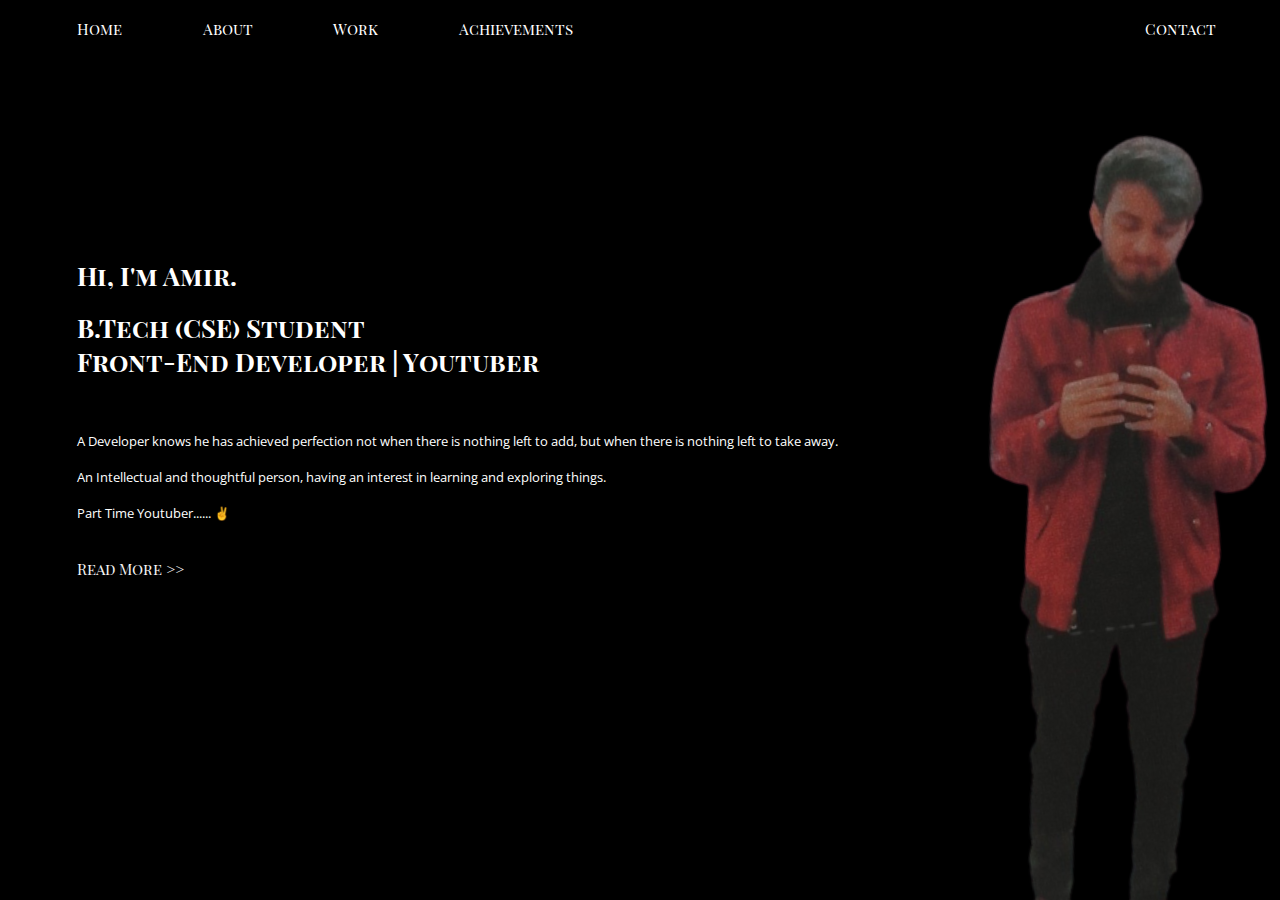
<file: index.html>
<!DOCTYPE html>
<html lang="en">
<head>
    <meta charset="UTF-8">
    <meta http-equiv="X-UA-Compatible" content="IE=edge">
    <meta name="viewport" content="width=device-width, initial-scale=1.0">
    <title>Portfolio</title>
    <link rel="stylesheet" href="style.css">
    <link rel="stylesheet" href="responsive1.css">
    <link rel="icon" type="image/x-icon" href="/img/favicon.ico">
</head>
<body>
    <header>
        <div class="left">
            <ul>
                <li><a href="index.html">Home</a></li>
                <li><a href="about.html">About</a></li>
                <li><a href="work.html">Work</a></li>
                <li><a href="achievement.html">Achievements</a></li>
            </ul>
        </div>
        <div class="right">
            <ul>
                <li><a href="contact.html">Contact</a></li>
            </ul>
        </div>
    </header>

    <div class="content">
        <div class="container">
            <div class="heading">
                <h2>Hi, I'm Amir.</h2>
                <h1>B.Tech (CSE) Student <br> Front-End Developer | Youtuber </h1>
            </div>
            <div class="para">
                <span class="line3">A Developer knows he has achieved perfection not when there is nothing left to add, but when there is nothing left to take away.</span><br><br>
                <span class="line2">An Intellectual and thoughtful person, having an interest in learning and exploring things.</span><br> <br>
                <span class="line1">Part Time Youtuber...... ✌</span><br> <br> <br>
                
                <div class="link">
                    <a href="about.html"> Read More >></a>
                </div>
                
            </div>
        </div>
    </div>
    
</body>
</html>
</file>
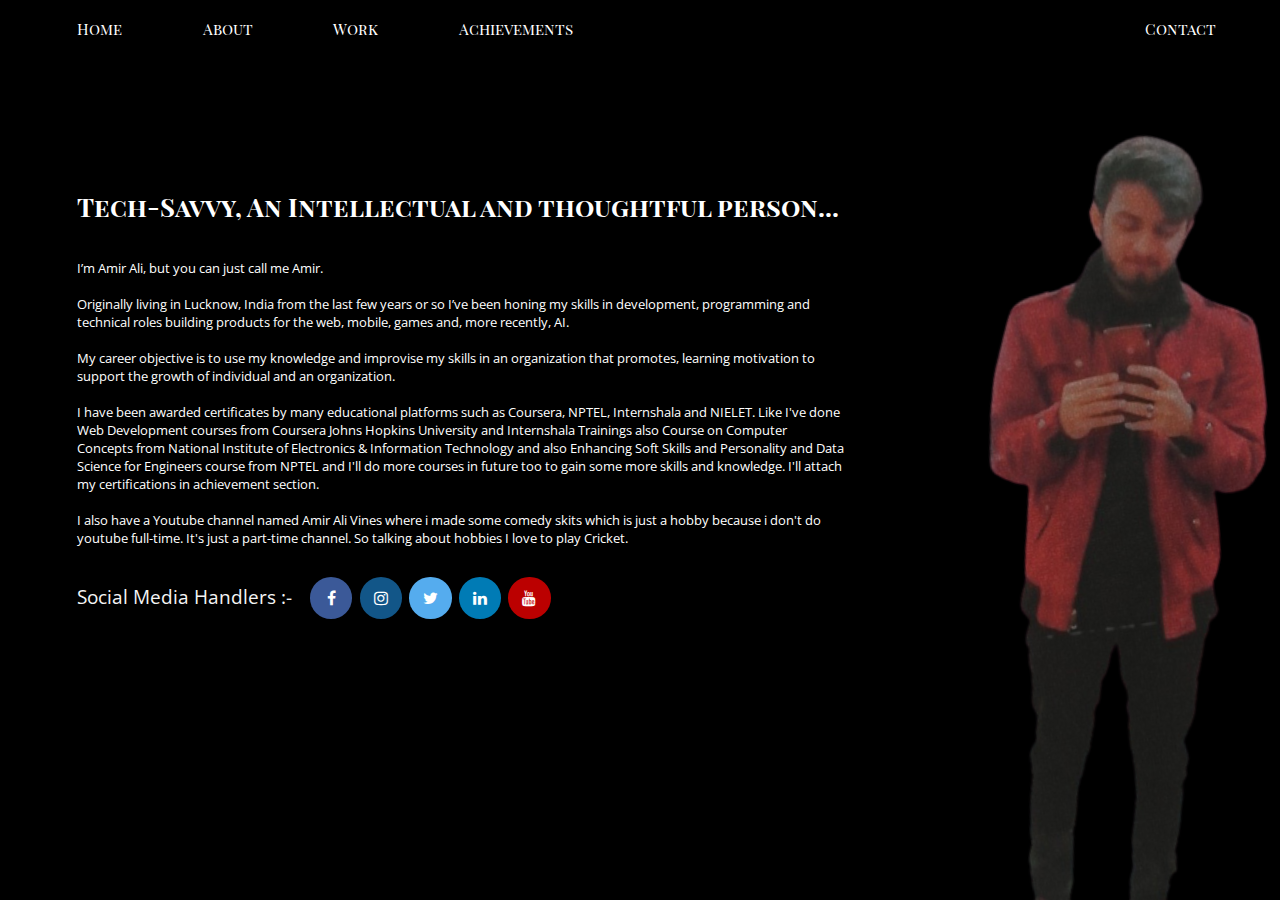
<file: about.html>
<!DOCTYPE html>
<html lang="en">

<head>
    <meta charset="UTF-8">
    <meta http-equiv="X-UA-Compatible" content="IE=edge">
    <meta name="viewport" content="width=device-width, initial-scale=1.0">
    <title>Portfolio</title>
    <link rel="stylesheet" href="about_style.css">
    <link rel="stylesheet" href="responsive2.css">
    <link rel="stylesheet" href="https://cdnjs.cloudflare.com/ajax/libs/font-awesome/4.7.0/css/font-awesome.min.css">
    <link rel="icon" type="image/x-icon" href="/img/favicon.ico">
</head>

<body>
    <header>
        <div class="left">
            <ul>
                <li><a href="index.html">Home</a></li>
                <li><a href="about.html">About</a></li>
                <li><a href="work.html">Work</a></li>
                <li><a href="achievement.html">Achievements</a></li>
            </ul>
        </div>
        <div class="right">
            <ul>
                <li><a href="contact.html">Contact</a></li>
            </ul>
        </div>
    </header>

    <div class="container">
        <h1>Tech-Savvy, An Intellectual and thoughtful person...</h1>
        <div class="about">
            <p> <br><br>I’m Amir Ali, but you can just call me Amir. <br><br>Originally living in Lucknow, India from the last
                few years or so I’ve been honing my skills in development, programming and technical roles building
                products for the web, mobile, games and, more recently, AI. <br><br> My career objective is to use my
                knowledge and improvise my skills in an organization that promotes, learning motivation to support the
                growth of individual and an organization. <br><br>I have been awarded certificates by many educational
                platforms such as Coursera, NPTEL, Internshala and NIELET. Like I've done Web Development courses from
                Coursera Johns Hopkins University and Internshala Trainings also Course on Computer Concepts from
                National Institute of Electronics & Information Technology and also Enhancing Soft Skills and
                Personality and Data Science for Engineers course from NPTEL and I'll do more courses in future too to
                gain some more skills and knowledge. I'll attach my certifications in achievement section. <br><br> I
                also have a Youtube channel named Amir Ali Vines where i made some comedy skits which is just a hobby
                because i don't do youtube full-time. It's just a part-time channel. So talking about hobbies I love to
                play Cricket.</p>
            <div class="social">
                <p> <br> Social Media Handlers :-</p>
                <a href="https://www.facebook.com/amirali531361/" class="fa fa-facebook" target="blank"></a>
                <a href="https://www.instagram.com/amir.ali_72/" class="fa fa-instagram" target="blank"></a>
                <a href="https://twitter.com/amirali531361" class="fa fa-twitter" target="blank"></a>
                <a href="https://www.linkedin.com/in/amirali72/" class="fa fa-linkedin" target="blank"></a>
                <a href="https://www.youtube.com/c/AmirAliVines" class="fa fa-youtube" target="blank"></a>
            </div>
        </div>
    </div>

</body>

</html>
</file>
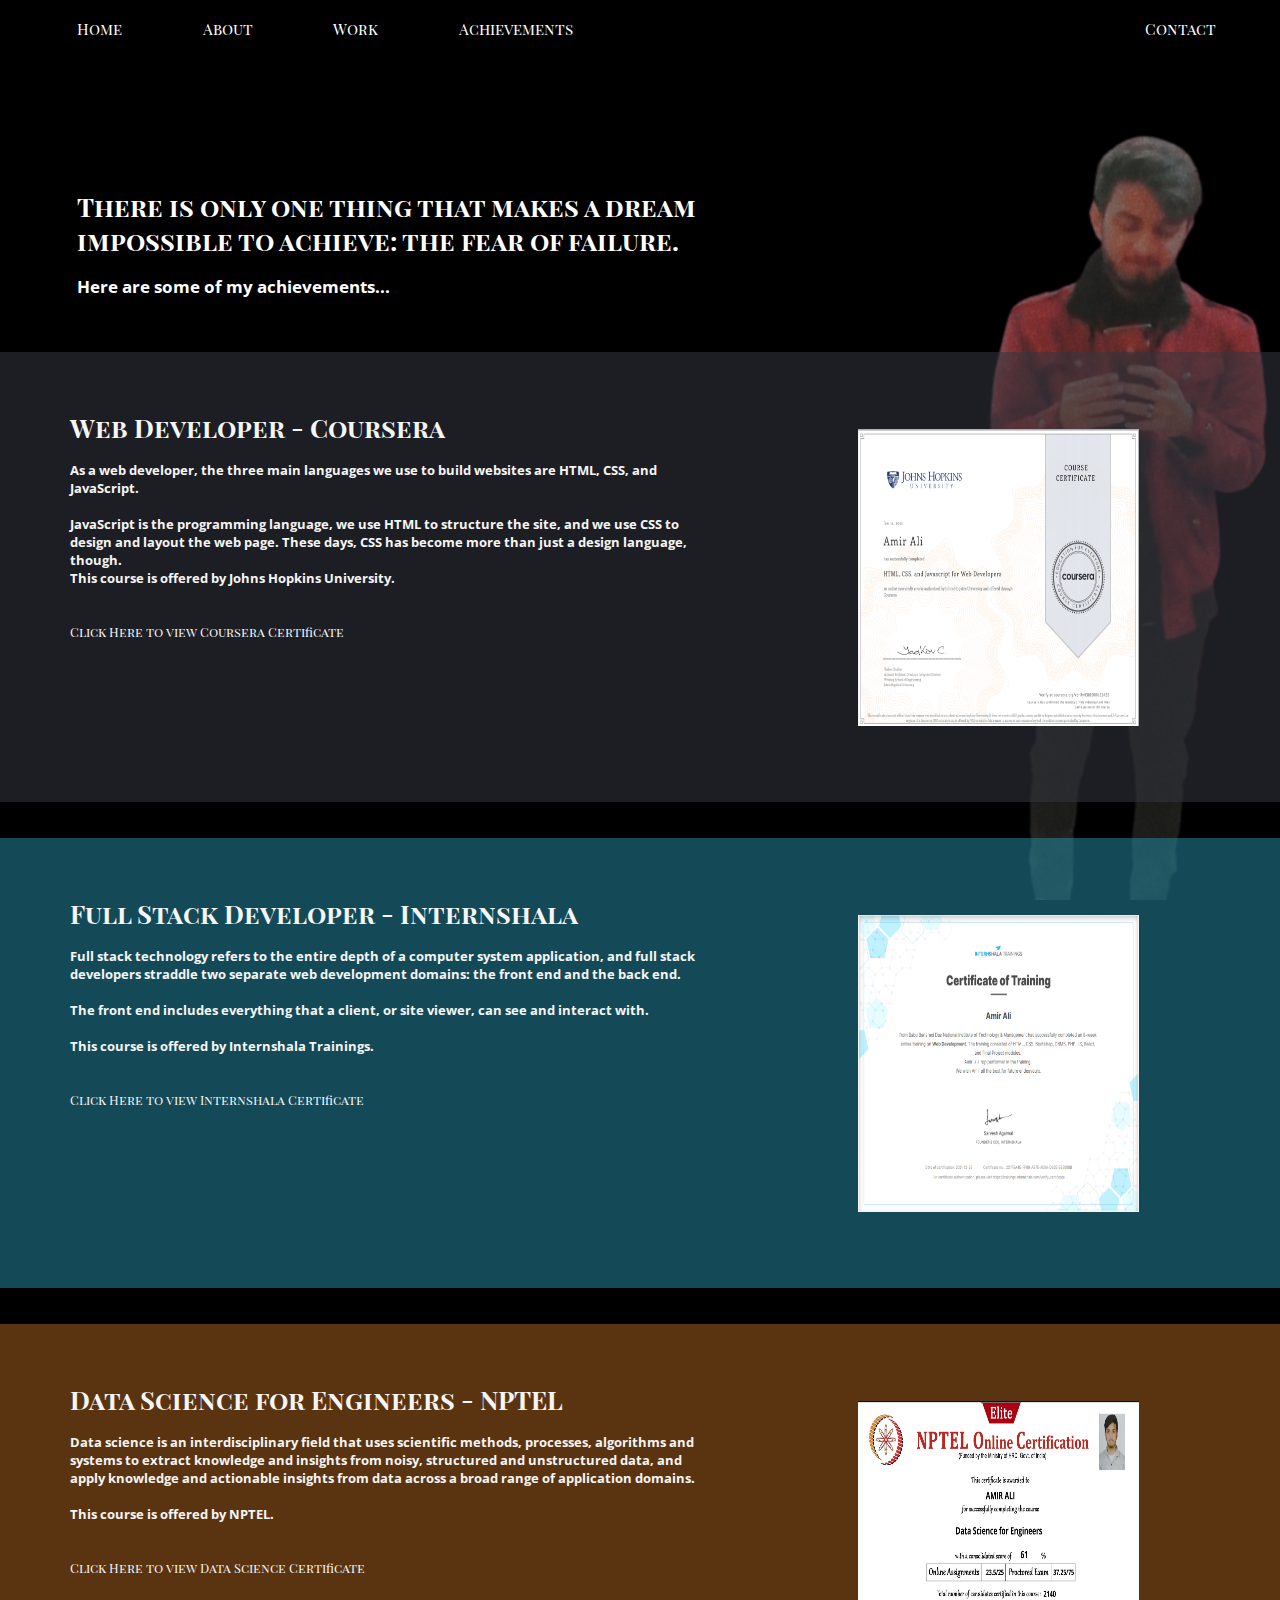
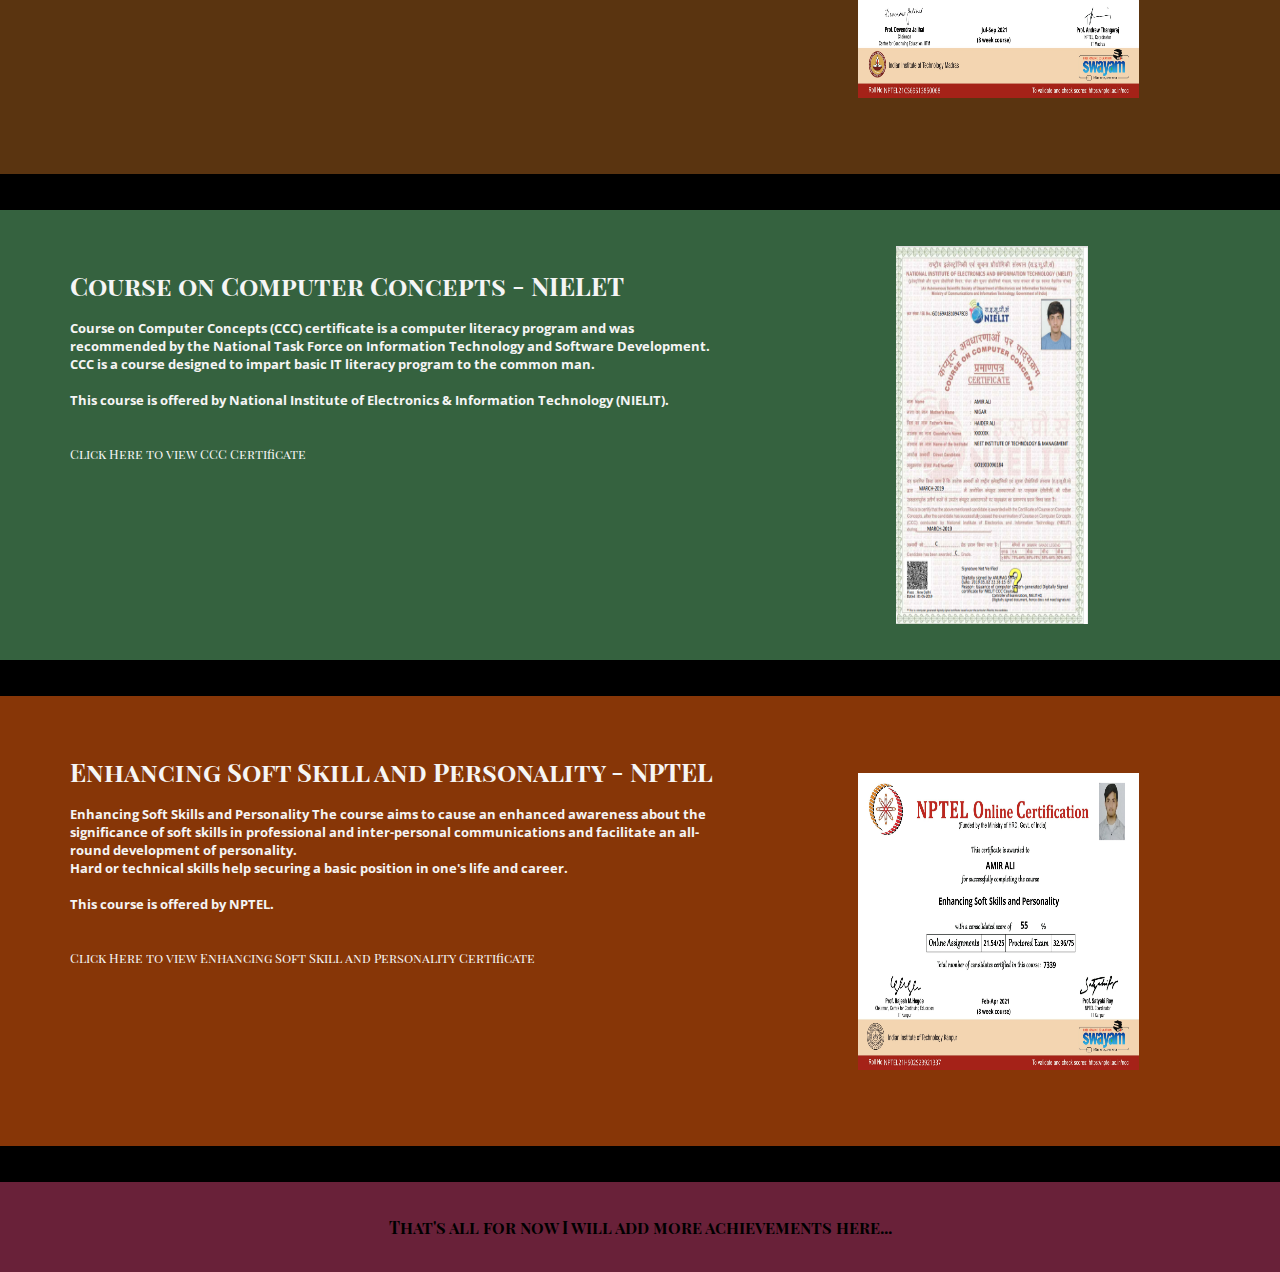
<file: achievement.html>
<!DOCTYPE html>
<html lang="en">

<head>
    <meta charset="UTF-8">
    <meta http-equiv="X-UA-Compatible" content="IE=edge">
    <meta name="viewport" content="width=device-width, initial-scale=1.0">
    <title>Portfolio</title>
    <link rel="stylesheet" href="achieve_style.css">
    <link rel="stylesheet" href="responsive4.css">
    <link rel="icon" type="image/x-icon" href="/img/favicon.ico">
</head>

<body>
    <header>
        <div class="left">
            <ul>
                <li><a href="index.html">Home</a></li>
                <li><a href="about.html">About</a></li>
                <li><a href="work.html">Work</a></li>
                <li><a href="achievement.html">Achievements</a></li>
            </ul>
        </div>
        <div class="right">
            <ul>
                <li><a href="contact.html">Contact</a></li>
            </ul>
        </div>
    </header>
    <div class="container">
        <h1>There is only one thing that makes a dream impossible to achieve: the fear of failure.</h1>
        <h3>Here are some of my achievements...</h3>
    </div>
    <div class="box1">
        <div class="coursera-content">
            <h2>Web Developer - Coursera</h2>
            <h5>As a web developer, the three main languages we use to build websites are HTML, CSS, and JavaScript.
                <br> <br> JavaScript is the programming language, we use HTML to structure the site, and we use CSS to
                design and layout the web page. These days, CSS has become more than just a design language, though.
                <br>
                This course is offered by Johns Hopkins University.
            </h5>
            <br>
            <br>
            <a href="https://www.coursera.org/account/accomplishments/verify/EBB5RRU53AZB?utm_source=link&utm_medium=certificate&       utm_content=cert_image&utm_campaign=sharing_cta&utm_product=course" target="blank"> Click Here to view Coursera Certificate</a>
        </div>
        <img src="img/cert1.png" alt="error">
    </div>

    <br>
    <br>

    <div class="box2">
        <div class="internshala-content">
            <h2>Full Stack Developer - Internshala</h2>
            <h5>Full stack technology refers to the entire depth of a computer system application, and full stack developers straddle two separate web development domains: the front end and the back end. <br> <br> The front end includes everything that a client, or site viewer, can see and interact with. <br> <br>
                This course is offered by Internshala Trainings.
            </h5>
            <br>
            <br>
            <a href="https://drive.google.com/file/d/12R66iLvm5dtkA1M_PT-9ba2QtuSTMcX_/view?usp=sharing" target="blank"> Click Here to view Internshala Certificate</a>
        </div>
        <img src="img/cert2.png" alt="error">
    </div>
    <br>
    <br>

    <div class="box3">
        <div class="ds-content">
            <h2>Data Science for Engineers - NPTEL</h2>
            <h5>Data science is an interdisciplinary field that uses scientific methods, processes, algorithms and systems to extract knowledge and insights from noisy, structured and unstructured data, and apply knowledge and actionable insights from data across a broad range of application domains. <br> <br>
                This course is offered by NPTEL.
            </h5>
            <br>
            <br>
            <a href="https://drive.google.com/file/d/1f-BNGbinwG8sFTVbI7h6ajybzy5QtP7F/view" target="blank"> Click Here to view Data Science Certificate</a>
        </div>
        <img src="img/cert3.jpg" alt="error">
    </div>

    <br>
    <br>

    <div class="box4">
        <div class="ccc-content">
            <h2>Course on Computer Concepts - NIELET</h2>
            <h5>Course on Computer Concepts (CCC) certificate is a computer literacy program and was recommended by the National Task Force on Information Technology and Software Development. <br> CCC is a course designed to impart basic IT literacy program to the common man. <br> <br>
                This course is offered by National Institute of Electronics & Information Technology (NIELIT).
            </h5>
            <br>
            <br>
            <a href="https://drive.google.com/file/d/10BhmopI84SZVghSjAPweAUD4le-h2rGu/view" target="blank"> Click Here to view CCC Certificate</a>
        </div>
        <img src="img/cert4.png" alt="error">
    </div>
    <br>
    <br>
    
    <div class="box5">
        <div class="ss-content">
            <h2>Enhancing Soft Skill and Personality - NPTEL</h2>
            <h5>Enhancing Soft Skills and Personality The course aims to cause an enhanced awareness about the significance of soft skills in professional and inter-personal communications and facilitate an all-round development of personality. <br> Hard or technical skills help securing a basic position in one's life and career. <br> <br>
                This course is offered by NPTEL.
            </h5>
            <br>
            <br>
            <a href="https://drive.google.com/file/d/14jNI708BQS6opQlXUNrDdJji6UQfAyHr/view" target="blank"> Click Here to view Enhancing Soft Skill and Personality Certificate</a>
        </div>
        <img src="img/cert5.jpg" alt="error">
    </div>

    <br>
    <br>
    <div class="box6">
        <h2>That's all for now I will add more achievements here...</h2>
    </div>

</body>
</file>
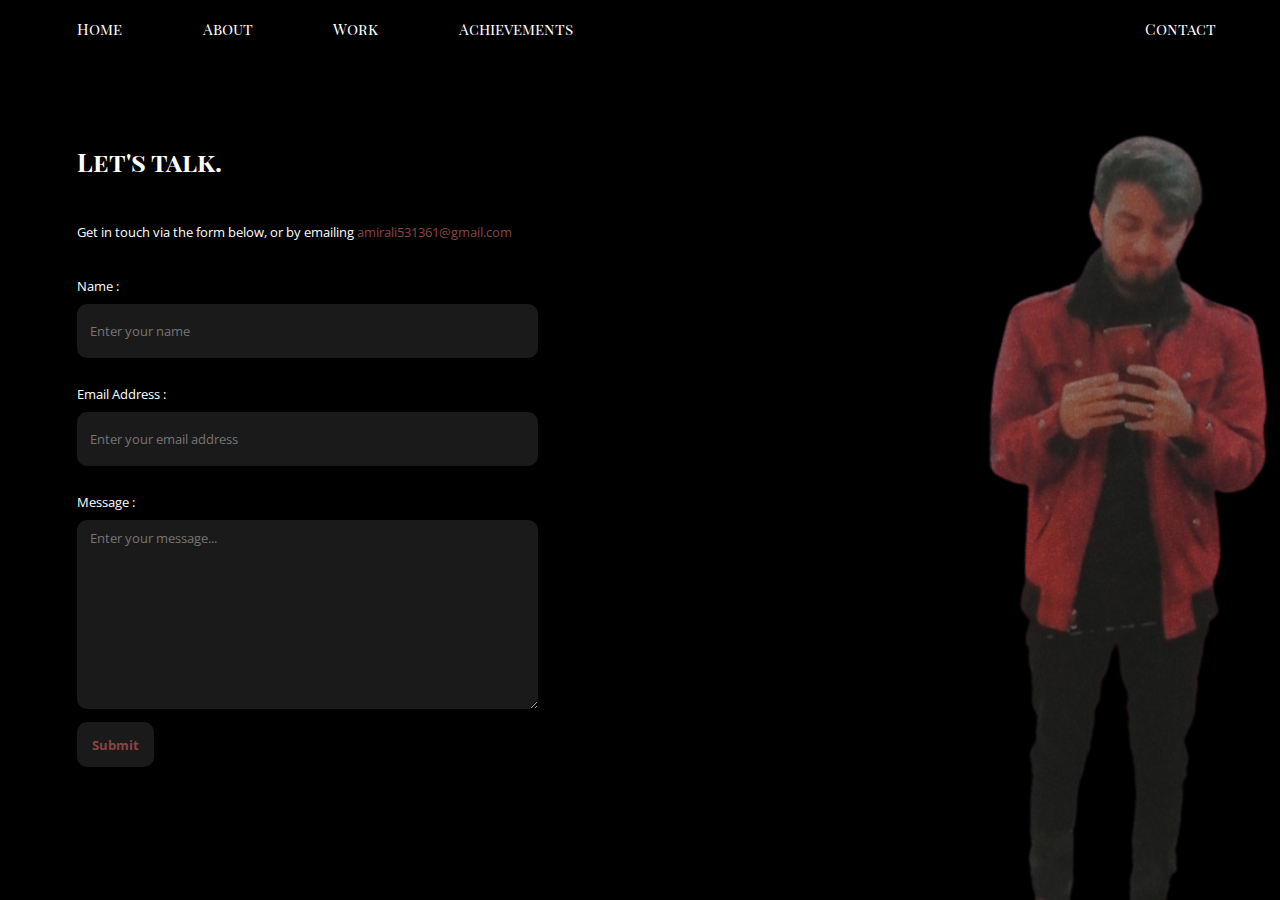
<file: contact.html>
<!DOCTYPE html>
<html lang="en">
<head>
    <meta charset="UTF-8">
    <meta http-equiv="X-UA-Compatible" content="IE=edge">
    <meta name="viewport" content="width=device-width, initial-scale=1.0">
    <title>Portfolio</title>
    <link rel="stylesheet" href="contact_style.css">
    <link rel="stylesheet" href="responsive5.css">
    <link rel="icon" type="image/x-icon" href="/img/favicon.ico">
</head>
<body>
    <header>
        <div class="left">
            <ul>
                <li><a href="index.html">Home</a></li>
                <li><a href="about.html">About</a></li>
                <li><a href="work.html">Work</a></li>
                <li><a href="achievement.html">Achievements</a></li>
            </ul>
        </div>
        <div class="right">
            <ul>
                <li><a href="contact.html">Contact</a></li>
            </ul>
        </div>
    </header>

    <div class="content">
        <div class="container">
            <div class="heading">
                <h2>Let's talk.</h2>
            </div>
            <div class="para">
                <span class="line2">Get in touch via the form below, or by emailing <a href="https://mail.google.com/mail/u/2/#inbox">amirali531361@gmail.com</a></span>    
            </div>
        </div>
        <br>
        <br>

        <div class="form">
            <div class="name"> <p> Name : </p>
                <input type="text" name="name" id="name" placeholder="Enter your name">
            </div>
            <div class="email"> <p> Email Address : </p>
                <input type="email" name="email" id="email" placeholder="Enter your email address">
            </div>
            <div class="text"> <p> Message : </p>
                <!-- <input type="email" name="email" id="email" placeholder="Enter your email address"> -->
                <textarea id="text" name="text" rows="10" cols="50" placeholder="Enter your message..."></textarea>
            </div>
            <button class="btn"> Submit </button>
        </div>
    </div>

    
    
</body>
</html>
</file>
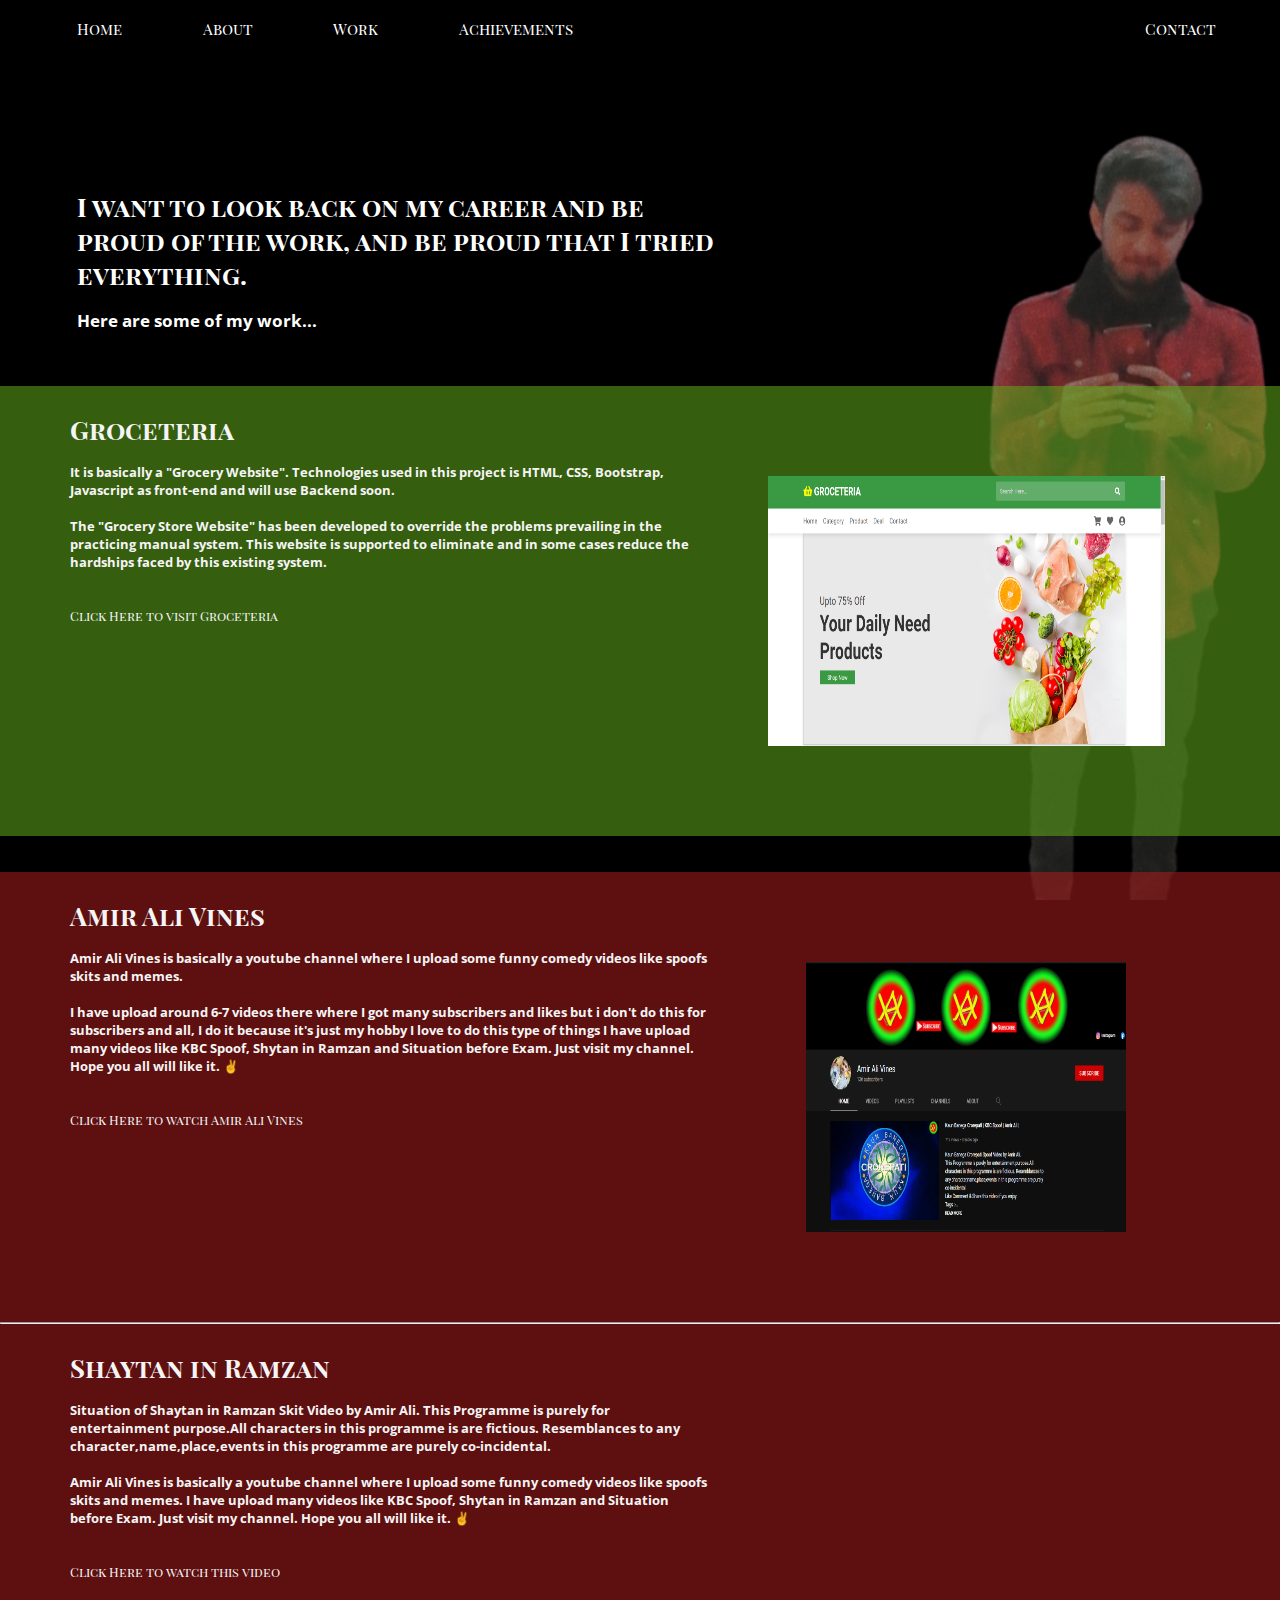
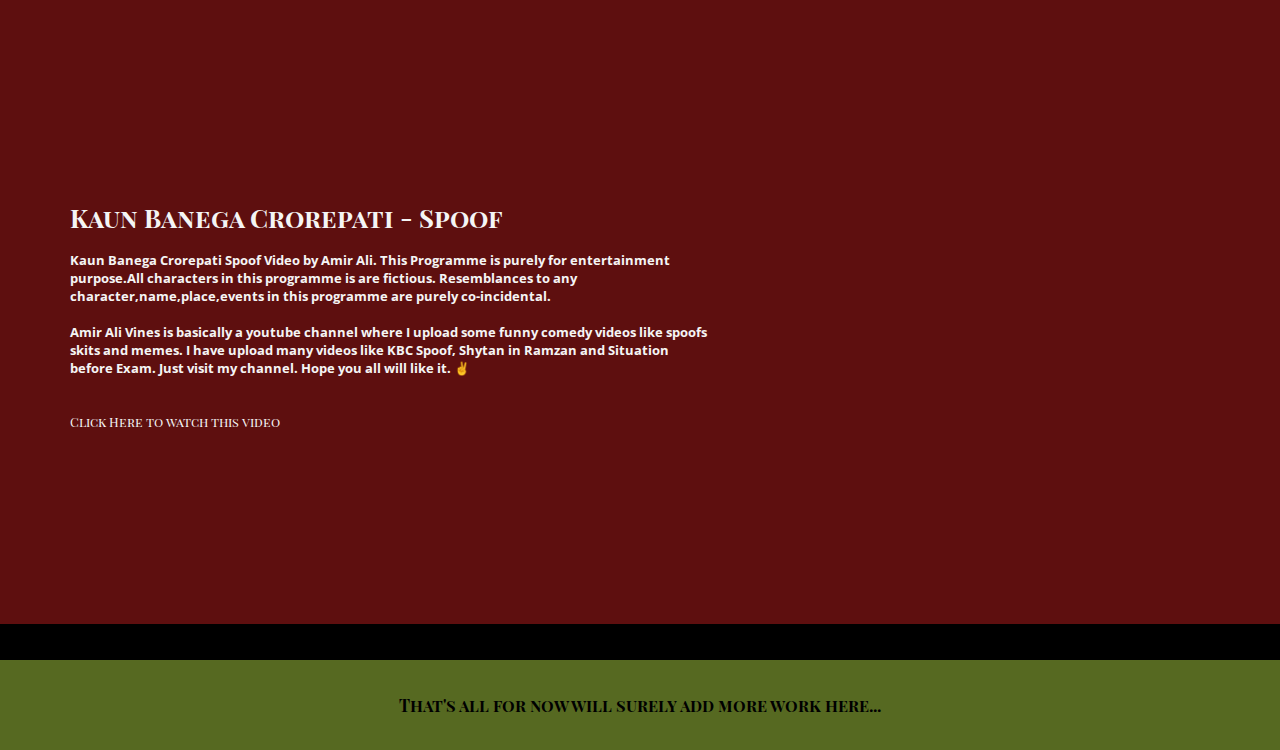
<file: work.html>
<!DOCTYPE html>
<html lang="en">

<head>
    <meta charset="UTF-8">
    <meta http-equiv="X-UA-Compatible" content="IE=edge">
    <meta name="viewport" content="width=device-width, initial-scale=1.0">
    <title>Portfolio</title>
    <link rel="stylesheet" href="work_style.css">
    <link rel="stylesheet" href="responsive3.css">
    <link rel="icon" type="image/x-icon" href="/img/favicon.ico">
</head>

<body>
    <header>
        <div class="left">
            <ul>
                <li><a href="index.html">Home</a></li>
                <li><a href="about.html">About</a></li>
                <li><a href="work.html">Work</a></li>
                <li><a href="achievement.html">Achievements</a></li>
            </ul>
        </div>
        <div class="right">
            <ul>
                <li><a href="contact.html">Contact</a></li>
            </ul>
        </div>
    </header>
    <div class="container">
        <h1>I want to look back on my career and be proud of the work, and be proud that I tried everything.</h1>
        <h3>Here are some of my work...</h3>
    </div>
    <div class="box1">
        <div class="grocery-content">
            <h2>Groceteria</h2>
            <h5>It is basically a "Grocery Website". Technologies used in this project is HTML,  CSS, Bootstrap,
                Javascript as front-end and will use Backend soon. <br> <br> The "Grocery Store Website" has been
                developed to override the problems prevailing in the
                practicing manual system. This website is supported to eliminate and in some cases reduce
                the hardships faced by this existing system.
            </h5>
            <br>
            <br>
            <a href="https://amirali72.github.io/groceteria.github.io/" target="blank"> Click Here to visit Groceteria</a>
        </div>
            <img src="img/grocery2.png" alt="error">
    </div>
        <br>
        <br>
    <div class="box2">
        <div class="youtube-content">
            <h2>Amir Ali Vines</h2>
            <h5>Amir Ali Vines is basically a youtube channel where I upload some funny comedy videos like spoofs skits and memes. <br> <br> I have upload around 6-7 videos there where I got many subscribers and likes but i don't do this for subscribers and all, I do it because it's just my hobby I love to do this type of things I have upload many videos like KBC Spoof, Shytan in Ramzan and Situation before Exam. Just visit my channel. Hope you all will like it. ✌ </h5>
            <br>
            <br>
            <a href="https://www.youtube.com/c/AmirAliVines" target="blank"> Click Here to watch Amir Ali Vines</a>
        </div>
            <img src="img/yt1.png" alt="error">
    </div>
    <hr>
    <div class="box2">
        <div class="youtube-content">
            <h2>Shaytan in Ramzan</h2>
            <h5>Situation of Shaytan in Ramzan Skit Video by Amir Ali.
                This Programme is purely for entertainment purpose.All  characters in this programme is are fictious. Resemblances to any character,name,place,events in this programme are purely co-incidental. <br> <br>
                Amir Ali Vines is basically a youtube channel where I upload some funny comedy videos like spoofs skits and memes. I have upload many videos like KBC Spoof, Shytan in Ramzan and Situation before Exam. Just visit my channel. Hope you all will like it. ✌
            </h5>
            <br>
            <br>
            <a href="https://www.youtube.com/c/AmirAliVines" target="blank"> Click Here to watch this video</a>
        </div>
        <iframe width="560" height="315" src="https://www.youtube.com/embed/_ax-aTIHpFg" title="YouTube video player" frameborder="0" allow="accelerometer; autoplay; clipboard-write; encrypted-media; gyroscope; picture-in-picture" allowfullscreen></iframe>
    </div>

    <div class="box2">
        <div class="youtube-content">
            <h2>Kaun Banega Crorepati - Spoof</h2>
            <h5>Kaun Banega Crorepati Spoof Video by Amir Ali.
                This Programme is purely for entertainment purpose.All  characters in this programme is are fictious. Resemblances to any character,name,place,events in this programme are purely co-incidental. <br> <br>
                Amir Ali Vines is basically a youtube channel where I upload some funny comedy videos like spoofs skits and memes. I have upload many videos like KBC Spoof, Shytan in Ramzan and Situation before Exam. Just visit my channel. Hope you all will like it. ✌
            </h5>
            <br>
            <br>
            <a href="https://www.youtube.com/c/AmirAliVines" target="blank"> Click Here to watch this video</a>
        </div>
        <iframe width="560" height="315" src="https://www.youtube.com/embed/yv3L9hx_hPc" title="YouTube video player" frameborder="0" allow="accelerometer; autoplay; clipboard-write; encrypted-media; gyroscope; picture-in-picture" allowfullscreen></iframe>
    </div>

    <br>
    <br>
    <div class="box3">
        <h2>That's all for now will surely add more work here...</h2>
    </div>
</body>
</file>
<file: style.css>
@import url('https://fonts.googleapis.com/css2?family=Gurajada&family=Playfair+Display+SC&display=swap');
@import url('https://fonts.googleapis.com/css2?family=Open+Sans:wght@300&family=Playfair+Display+SC&display=swap');
@import url('https://fonts.googleapis.com/css2?family=Open+Sans:wght@300;400&family=Playfair+Display+SC&display=swap');

*{
    margin: 0;
    padding: 0;
}
/* background: url(img/bg.jpg) no-repeat center center fixed;
    background-size: cover; */

    @keyframes fade {
        0%{ opacity : 0;
        }
        100%{ opacity : 1;
        }
    }

body{
    
    background: url(img/newpng2.png) no-repeat center center fixed;
    background-size: cover;
    background-color: rgb(0, 0, 0);
    animation: fade 2s ease 1 forwards;
    /* width: 100vw; */
}
header{
    display: flex;
    justify-content: space-between;
    height: 8vh;
}

header ul li{
    list-style: none;
    display: inline;
}
header ul li a{
    text-decoration: none;
    color: white;
    font-family: 'Playfair Display SC', serif;
    font-size: 1.2vw;
}
header ul li a:hover{
    text-decoration: none;
    color: rgb(138, 67, 67);
    font-family: 'Playfair Display SC', serif;
    font-size: 1.2vw;
}

.left ul {
    margin: 3vw;
    margin-top: 2vh;
}
.left ul li{
    margin: 3vw;
    margin-top: 2vh;
}

.right ul{
    margin-right: 5vw;
    margin-top: 2vh;
}

.content{
    height: 92vh;
    
    
    display: flex;
    align-items: center;
    justify-content: left;
}

.container{
    color: white;
    padding-left: 6vw;
    padding-bottom: 15vh;
}
.heading{
    padding-bottom: 3vh;
}
.heading h2{
    padding-bottom: 2vh;
    font-family: 'Playfair Display SC', serif;
    font-size: 2vw;
}
.heading h1{
    padding-bottom: 3vh;
    font-family: 'Playfair Display SC', serif;
    font-size: 2vw;
}

.para span{
    font-family: 'Open Sans', sans-serif;
}
.line1{
    font-size: 1vw;
}
.line2{
    font-size: 1vw;
}
.line3{
    font-size: 1vw;
}

.link a{
    text-decoration: none;
    font-family: 'Playfair Display SC', serif;
    color: whitesmoke;
    font-size: 1.2vw;
}
.link a:hover{
    text-decoration: none;
    font-family: 'Playfair Display SC', serif;
    color: rgb(138, 67, 67);
    font-size: 1.2vw;
}
</file>
<file: responsive1.css>
/* Media Query for Tablets */

@media screen and (max-width:850px){
    @keyframes fade {
        0%{ opacity : 0;
        }
        100%{ opacity : 1;
        }
    }

    body{
        background: url(img/tabres.png) no-repeat center center fixed;
        background-size: cover;
        background-color: rgb(0, 0, 0);
        animation: fade 2s ease 1 forwards;
    }

    header ul li a {
        text-decoration: none;
        color: white;
        font-family: 'Playfair Display SC', serif;
        font-size: 14px;
    }
    header ul li a:hover{
        text-decoration: none;
        color: white;
        font-family: 'Playfair Display SC', serif;
        font-size: 14px;
    }

    .container {
        color: white;
        padding-left: 6vw;
        padding-bottom: 15vh;
        padding-right: 30vw;
    }

    .heading h2 {
        padding-bottom: 2vh;
        font-family: 'Playfair Display SC', serif;
        font-size: 30px;
    }

    .heading h1 {
        padding-bottom: 3vh;
        font-family: 'Playfair Display SC', serif;
        font-size: 20px;
    }

    .line3 {
        font-size: 10px;
    }
    .line2 {
        font-size: 10px;
    }
    .line1 {
        font-size: 10px;
    }

    .link a {
        text-decoration: none;
        font-family: 'Playfair Display SC', serif;
        color: whitesmoke;
        font-size: 15px;
    }
    .link a:hover {
        text-decoration: none;
        font-family: 'Playfair Display SC', serif;
        color: whitesmoke;
        font-size: 15px;
    }
}


/* Media Query for Mobile */

@media screen and (max-width:500px) {
    @keyframes fade {
        0%{ opacity : 0;
        }
        100%{ opacity : 1;
        }
    }

    body{
        background: url(img/mobres.png) no-repeat center center fixed;
        background-size: cover;
        background-color: rgb(0, 0, 0);
        animation: fade 2s ease 1 forwards;
    }
    
    header {
        display: flex;
        justify-content: center;
        height: 8vh;
        flex-direction: column;
        align-items: center;
    }

    header ul li a {
        text-decoration: none;
        color: white;
        font-family: 'Playfair Display SC', serif;
        font-size: 12px;
        position: relative;
        top: 10px;
    }
    header ul li a:hover {
        text-decoration: none;
        color: white;
        font-family: 'Playfair Display SC', serif;
        font-size: 12px;
        position: relative;
        top: 10px;
    }

    .content {
        height: 92vh;
        display: flex;
        align-items: center;
        justify-content: center;
    }

    .container {
        color: white;
        padding-bottom: 12vh;
        padding-left: 12vw;
        padding-right: 7vw;
    }

    .heading h2 {
        padding-bottom: 2vh;
        font-family: 'Playfair Display SC', serif;
        font-size: 22px;
    }

    .heading h1 {
        padding-bottom: 3vh;
        font-family: 'Playfair Display SC', serif;
        font-size: 14px;
    }

    .line3 {
        font-size: 10px;
    }
    .line2 {
        font-size: 10px;
    }
    .line1 {
        font-size: 10px;
    }

    .link a {
        text-decoration: none;
        font-family: 'Playfair Display SC', serif;
        color: whitesmoke;
        font-size: 12px;
    }
    .link a:hover {
        text-decoration: none;
        font-family: 'Playfair Display SC', serif;
        color: whitesmoke;
        font-size: 12px;
    }


}
</file>
<file: about_style.css>
@import url('https://fonts.googleapis.com/css2?family=Gurajada&family=Playfair+Display+SC&display=swap');
@import url('https://fonts.googleapis.com/css2?family=Open+Sans:wght@300&family=Playfair+Display+SC&display=swap');
@import url('https://fonts.googleapis.com/css2?family=Open+Sans:wght@300;400&family=Playfair+Display+SC&display=swap');

*{
    margin: 0;
    padding: 0;
}
/* background: url(img/bg.jpg) no-repeat center center fixed;
    background-size: cover; */

@keyframes fade {
    0%{ opacity : 0;
    }
    100%{ opacity : 1;
    }
}

body{
    
    background: url(img/newpng2.png) no-repeat center center fixed;
    background-size: cover;
    background-color: rgb(0, 0, 0);
    animation: fade 3s ease 1 forwards;
}
header{
    display: flex;
    justify-content: space-between;
    height: 8vh;
}

header ul li{
    list-style: none;
    display: inline;
}
header ul li a{
    text-decoration: none;
    color: white;
    font-family: 'Playfair Display SC', serif;
    font-size: 1.2vw;
}
header ul li a:hover{
    text-decoration: none;
    color: rgb(138, 67, 67);
    font-family: 'Playfair Display SC', serif;
    font-size: 1.2vw;
}

.left ul {
    margin: 3vw;
    margin-top: 2vh;
}
.left ul li{
    margin: 3vw;
    margin-top: 2vh;
}

.right ul{
    margin-right: 5vw;
    margin-top: 2vh;
}

.content{
    height: 92vh;
    
    
    display: flex;
    align-items: center;
    justify-content: left;
}

.container{
    color: white;
    padding-left: 6vw;
    padding-bottom: 6vh;
    width: 60vw;
}

.container h1{
    margin-top: 13vh;
    font-size: 2vw;
    font-family: 'Playfair Display SC', serif;
}

.about p{
    font-family: 'Open Sans', sans-serif;
    font-size: 1vw;
    display: inline-block;
}

.social{
    padding-top: 1vh;
}
.social p{
    font-family: 'Open Sans', sans-serif;
    font-size: 1.5vw;
    color: whitesmoke;
    padding-right: 1vw;
}

.fa {
    padding: 1vw;
    font-size: 1.953125vw;
    width: 1.3vw;
    text-align: center;
    text-decoration: none;
    margin: 0.6925207756232687vh 0.13020833333333334vw;
    border-radius: 50%;
}

.fa:hover {
    opacity: 0.7;
}

.fa-facebook {
    background: #3B5998;
    color: white;
}

.fa-twitter {
    background: #55ACEE;
    color: white;
}

.fa-linkedin {
    background: #007bb5;
    color: white;
}
  
  .fa-youtube {
    background: #bb0000;
    color: white;
}
  
  .fa-instagram {
    background: #125688;
    color: white;
}
</file>
<file: responsive2.css>
/* Media Query for Tablets */

@media screen and (max-width:850px){
    @keyframes fade {
        0%{ opacity : 0;
        }
        100%{ opacity : 1;
        }
    }

    body{
        background: url(img/tabres.png) no-repeat center center fixed;
        background-size: cover;
        background-color: rgb(0, 0, 0);
        animation: fade 2s ease 1 forwards;
    }

    header ul li a {
        text-decoration: none;
        color: white;
        font-family: 'Playfair Display SC', serif;
        font-size: 15px;
    }

    header ul li a:hover {
        text-decoration: none;
        color: white;
        font-family: 'Playfair Display SC', serif;
        font-size: 15px;
    }

    .container {
        color: white;
        padding-left: 6vw;
        padding-bottom: 0vh;
        width: 60vw;
    }

    .container h1 {
        margin-top: 7vh;
        font-size: 28px;
        font-family: 'Playfair Display SC', serif;
    }

    .about p {
        font-family: 'Open Sans', sans-serif;
        font-size: 12px;
        display: inline-block;
    }

    .social p {
        font-family: 'Open Sans', sans-serif;
        font-size: 14px;
        color: whitesmoke;
        padding-right: 1vw;
        /* display: block; */
    }

    .fa-facebook {
        background: none;
        color: #3B5998;
        margin-right: 5px;
    }

    .fa-instagram {
        background: none;
        color: #ff00e3;
        margin-right: 5px;
    }

    .fa-twitter {
        background: none;
        color: #55ACEE;
        margin-right: 7px;
    }

    .fa-linkedin {
        background: none;
        color: #007bb5;
        margin-right: 8px;
    }

    .fa-youtube {
        background: none;
        color: #b00;
        margin-right: 5px;
    }


}


/* Media Query for Mobile */

@media screen and (max-width:500px) {
    @keyframes fade {
        0%{ opacity : 0;
        }
        100%{ opacity : 1;
        }
    }

    body{
        background: url(img/mobres.png) no-repeat center center fixed;
        background-size: cover;
        background-color: rgb(0, 0, 0);
        animation: fade 2s ease 1 forwards;
    }
    
    header {
        display: flex;
        justify-content: center;
        height: 8vh;
        flex-direction: column;
        align-items: center;
    }

    header ul li a {
        text-decoration: none;
        color: white;
        font-family: 'Playfair Display SC', serif;
        font-size: 12px;
        position: relative;
        top: 10px;
    }

    header ul li a:hover {
        text-decoration: none;
        color: white;
        font-family: 'Playfair Display SC', serif;
        font-size: 12px;
        position: relative;
        top: 10px;
    }

    .container {
        color: white;
        padding-left: 18vw;
        padding-bottom: 0vh;
        width: 60vw;
        position: relative;
        bottom: 4vh;
    }

    .container h1 {
        margin-top: 13vh;
        font-size: 16px;
        font-family: 'Playfair Display SC', serif;
    }

    .about p {
        font-family: 'Open Sans', sans-serif;
        font-size: 8px;
        display: inline-block;
    }

    .social p {
        font-family: 'Open Sans', sans-serif;
        font-size: 10px;
        color: whitesmoke;
        padding-right: 1vw;
        display: block;
    }

    .fa-facebook {
        background: none;
        color: #3B5998;
        margin-right: 5px;
    }

    .fa-instagram {
        background: none;
        color: #ff00e3;
        margin-right: 5px;
    }

    .fa-twitter {
        background: none;
        color: #55ACEE;
        margin-right: 7px;
    }

    .fa-linkedin {
        background: none;
        color: #007bb5;
        margin-right: 8px;
    }

    .fa-youtube {
        background: none;
        color: #b00;
        margin-right: 5px;
    }
}
</file>
<file: achieve_style.css>
@import url('https://fonts.googleapis.com/css2?family=Gurajada&family=Playfair+Display+SC&display=swap');
@import url('https://fonts.googleapis.com/css2?family=Open+Sans:wght@300&family=Playfair+Display+SC&display=swap');
@import url('https://fonts.googleapis.com/css2?family=Open+Sans:wght@300;400&family=Playfair+Display+SC&display=swap');

*{
    margin: 0;
    padding: 0;
}
/* background: url(img/bg.jpg) no-repeat center center fixed;
    background-size: cover; */

@keyframes fade {
    0%{ opacity : 0;
    }
        100%{ opacity : 1;
    }
}
body{
    
    background: url(img/newpng2.png) no-repeat center center fixed;
    background-size: cover;
    background-color: rgb(0, 0, 0);
    animation: fade 3s ease 1 forwards;
}
header{
    display: flex;
    justify-content: space-between;
    height: 8vh;
    background-color: black;
}

header ul li{
    list-style: none;
    display: inline;
}
header ul li a{
    text-decoration: none;
    color: white;
    font-family: 'Playfair Display SC', serif;
    font-size: 1.2vw;
}
header ul li a:hover{
    text-decoration: none;
    color: rgb(138, 67, 67);
    font-family: 'Playfair Display SC', serif;
    font-size: 1.2vw;
}

.left ul {
    margin: 3vw;
    margin-top: 2vh;
}
.left ul li{
    margin: 3vw;
    margin-top: 2vh;
}

.right ul{
    margin-right: 5vw;
    margin-top: 2vh;
}

.content{
    height: 92vh;
    
    
    display: flex;
    align-items: center;
    justify-content: left;
}

.container{
    color: white;
    padding-left: 6vw;
    padding-bottom: 6vh;
    width: 50vw;
}

.container h1{
    margin-top: 13vh;
    margin-bottom: 2vh;
    font-size: 2vw;
    font-family: 'Playfair Display SC', serif;
    font-size: 2vw;
}
.container h3{
    font-family: 'Open Sans', sans-serif;
    font-size: 1.3vw;
}

.box1{
    /* width: vw; */
    height: 50vh;
    background-color: rgba(52, 53, 63, 0.562);
    display: flex;
    align-items: center;
}

.box1 img{
    height: 33vh;
    width: 22vw;
    display: inline-block;
    padding-left: 17vw;
}

.coursera-content{
    width: 50vw;
    height: 50vh;
    /* border: 2px solid red; */
    padding-top: 5vw;
}

.coursera-content h2{
    font-size: 2vw;
    font-family: 'Playfair Display SC', serif;
    color: whitesmoke;
    position: absolute;
    left: 5.5vw;
    padding-top: 2vw;
}
.coursera-content h5{
    font-size: 1vw;
    font-family: 'Open Sans', sans-serif;
    color: whitesmoke;
    position: relative;
    left: 5.5vw;
    padding-top: 6vw;
}

.box1 a{
    text-decoration: none;
    font-size: 1vw;
    font-family: 'Playfair Display SC', serif;
    color: whitesmoke;
    position: relative;
    left: 5.5vw;
    /* padding-top: 6vw; */
}

.box1 a:hover{
    text-decoration: none;
    font-size: 1vw;
    font-family: 'Playfair Display SC', serif;
    color: rgb(28, 29, 134);
    position: relative;
    left: 5.5vw;
    /* padding-top: 6vw; */
}

.box2{
    /* width: vw; */
    height: 50vh;
    background-color: rgba(35, 132, 156, 0.562);
    display: flex;
    align-items: center;
}

.box2 img{
    height: 33vh;
    width: 22vw;
    display: inline-block;
    padding-left: 17vw;
}

.internshala-content{
    width: 50vw;
    height: 50vh;
    /* border: 2px solid red; */
    padding-top: 5vw;
}

.internshala-content h2{
    font-size: 2vw;
    font-family: 'Playfair Display SC', serif;
    color: whitesmoke;
    position: absolute;
    left: 5.5vw;
    padding-top: 2vw;
}
.internshala-content h5{
    font-size: 1vw;
    font-family: 'Open Sans', sans-serif;
    color: whitesmoke;
    position: relative;
    left: 5.5vw;
    padding-top: 6vw;
}

.box2 a{
    text-decoration: none;
    font-size: 1vw;
    font-family: 'Playfair Display SC', serif;
    color: whitesmoke;
    position: relative;
    left: 5.5vw;
    /* padding-top: 6vw; */
}

.box2 a:hover{
    text-decoration: none;
    font-size: 1vw;
    font-family: 'Playfair Display SC', serif;
    color: rgb(28, 29, 134);
    position: relative;
    left: 5.5vw;
    /* padding-top: 6vw; */
}

.box3{
    /* width: vw; */
    height: 50vh;
    background-color: rgba(160, 92, 28, 0.562);
    display: flex;
    align-items: center;
}

.box3 img{
    height: 33vh;
    width: 22vw;
    display: inline-block;
    padding-left: 17vw;
}

.ds-content{
    width: 50vw;
    height: 50vh;
    /* border: 2px solid red; */
    padding-top: 5vw;
}

.ds-content h2{
    font-size: 2vw;
    font-family: 'Playfair Display SC', serif;
    color: whitesmoke;
    position: absolute;
    left: 5.5vw;
    padding-top: 2vw;
}
.ds-content h5{
    font-size: 1vw;
    font-family: 'Open Sans', sans-serif;
    color: whitesmoke;
    position: relative;
    left: 5.5vw;
    padding-top: 6vw;
}

.box3 a{
    text-decoration: none;
    font-size: 1vw;
    font-family: 'Playfair Display SC', serif;
    color: whitesmoke;
    position: relative;
    left: 5.5vw;
    /* padding-top: 6vw; */
}

.box3 a:hover{
    text-decoration: none;
    font-size: 1vw;
    font-family: 'Playfair Display SC', serif;
    color: rgb(28, 29, 134);
    position: relative;
    left: 5.5vw;
    /* padding-top: 6vw; */
}


.box4{
    /* width: vw; */
    height: 50vh;
    background-color: rgba(94, 175, 112, 0.562);
    display: flex;
    align-items: center;
}

.box4 img{
    height: 42vh;
    width: 15vw;
    display: inline-block;
    padding-left: 20vw;
}

.ccc-content{
    width: 50vw;
    height: 50vh;
    /* border: 2px solid red; */
    padding-top: 5vw;
}

.ccc-content h2{
    font-size: 2vw;
    font-family: 'Playfair Display SC', serif;
    color: whitesmoke;
    position: absolute;
    left: 5.5vw;
    padding-top: 2vw;
}
.ccc-content h5{
    font-size: 1vw;
    font-family: 'Open Sans', sans-serif;
    color: whitesmoke;
    position: relative;
    left: 5.5vw;
    padding-top: 6vw;
}

.box4 a{
    text-decoration: none;
    font-size: 1vw;
    font-family: 'Playfair Display SC', serif;
    color: whitesmoke;
    position: relative;
    left: 5.5vw;
    /* padding-top: 6vw; */
}

.box4 a:hover{
    text-decoration: none;
    font-size: 1vw;
    font-family: 'Playfair Display SC', serif;
    color: rgb(28, 29, 134);
    position: relative;
    left: 5.5vw;
    /* padding-top: 6vw; */
}

.box5{
    /* width: vw; */
    height: 50vh;
    background-color: rgba(241, 96, 12, 0.562);
    display: flex;
    align-items: center;
}

.box5 img{
    height: 33vh;
    width: 22vw;
    display: inline-block;
    padding-left: 17vw;
}

.ss-content{
    width: 50vw;
    height: 50vh;
    /* border: 2px solid red; */
    padding-top: 5vw;
}

.ss-content h2{
    font-size: 2vw;
    font-family: 'Playfair Display SC', serif;
    color: whitesmoke;
    position: absolute;
    left: 5.5vw;
    padding-top: 2vw;
}
.ss-content h5{
    font-size: 1vw;
    font-family: 'Open Sans', sans-serif;
    color: whitesmoke;
    position: relative;
    left: 5.5vw;
    padding-top: 6vw;
}

.box5 a{
    text-decoration: none;
    font-size: 1vw;
    font-family: 'Playfair Display SC', serif;
    color: whitesmoke;
    position: relative;
    left: 5.5vw;
    
}

.box5 a:hover{
    text-decoration: none;
    font-size: 1vw;
    font-family: 'Playfair Display SC', serif;
    color: rgb(28, 29, 134);
    position: relative;
    left: 5.5vw;
    
}

.box6{
    height: 10vh;
    background-color: rgba(187, 59, 102, 0.562);
    display: flex;
    align-items: center;
    justify-content: center;
}

.box6 h2{
    font-family: 'Playfair Display SC', serif;
    font-size: 1.3vw;
    color: black;
}
</file>
<file: responsive4.css>
/* Media Query for Tablets */

@media screen and (max-width:850px){
    @keyframes fade {
        0%{ opacity : 0;
        }
        100%{ opacity : 1;
        }
    }

    body{
        background: url(img/tabres.png) no-repeat center center fixed;
        background-size: cover;
        background-color: rgb(0, 0, 0);
        animation: fade 2s ease 1 forwards;
    }

    header ul li a {
        text-decoration: none;
        color: white;
        font-family: 'Playfair Display SC', serif;
        font-size: 15px;
    }
    header ul li a:hover {
        text-decoration: none;
        color: white;
        font-family: 'Playfair Display SC', serif;
        font-size: 15px;
    }

    .container h1 {
        margin-top: 10vh;
        margin-bottom: 2vh;
        font-family: 'Playfair Display SC', serif;
        font-size: 20px;
    }

    .container h3 {
        font-family: 'Open Sans', sans-serif;
        font-size: 15px;
    }

    .coursera-content {
        width: 50vw;
        height: 50vh;
        padding-top: 5vw;
    }

    .coursera-content h2 {
        font-size: 20px;
        font-family: 'Playfair Display SC', serif;
        color: whitesmoke;
        position: absolute;
        left: 5.5vw;
        padding-top: 2vw;
    }

    .coursera-content h5 {
        font-size: 12px;
        font-family: 'Open Sans', sans-serif;
        color: whitesmoke;
        position: relative;
        left: 5.5vw;
        padding-top: 9vw;
    }

    .box1 a {
        text-decoration: none;
        font-size: 12px;
        font-family: 'Playfair Display SC', serif;
        color: whitesmoke;
        position: relative;
        left: 5.5vw;
    }
    .box1 a:hover {
        text-decoration: none;
        font-size: 12px;
        font-family: 'Playfair Display SC', serif;
        color: whitesmoke;
        position: relative;
        left: 5.5vw;
    }

    .box1 img {
        height: 180px;
        width: 250px;
        display: inline-block;
        position: relative;
        right: 35px;
    }

    .internshala-content {
        width: 50vw;
        height: 50vh;
        padding-top: 5vw;
    }

    .internshala-content h2 {
        font-size: 20px;
        font-family: 'Playfair Display SC', serif;
        color: whitesmoke;
        position: absolute;
        left: 5.5vw;
        padding-top: 2vw;
    }

    .internshala-content h5 {
        font-size: 12px;
        font-family: 'Open Sans', sans-serif;
        color: whitesmoke;
        position: relative;
        left: 5.5vw;
        padding-top: 9vw;
    }

    .box2 a {
        text-decoration: none;
        font-size: 12px;
        font-family: 'Playfair Display SC', serif;
        color: whitesmoke;
        position: relative;
        left: 5.5vw;
    }
    .box2 a:hover {
        text-decoration: none;
        font-size: 12px;
        font-family: 'Playfair Display SC', serif;
        color: whitesmoke;
        position: relative;
        left: 5.5vw;
    }

    .box2 img {
        height: 180px;
        width: 250px;
        display: inline-block;
        position: relative;
        right: 35px;
    }

    .ds-content {
        width: 50vw;
        height: 50vh;
        padding-top: 5vw;
    }

    .ds-content h2 {
        font-size: 20px;
        font-family: 'Playfair Display SC', serif;
        color: whitesmoke;
        position: absolute;
        left: 5.5vw;
        padding-top: 2vw;
    }

    .ds-content h5 {
        font-size: 12px;
        font-family: 'Open Sans', sans-serif;
        color: whitesmoke;
        position: relative;
        left: 5.5vw;
        padding-top: 9vw;
    }

    .box3 a {
        text-decoration: none;
        font-size: 12px;
        font-family: 'Playfair Display SC', serif;
        color: whitesmoke;
        position: relative;
        left: 5.5vw;
    }
    .box3 a:hover {
        text-decoration: none;
        font-size: 12px;
        font-family: 'Playfair Display SC', serif;
        color: whitesmoke;
        position: relative;
        left: 5.5vw;
    }

    .box3 img {
        height: 180px;
        width: 250px;
        display: inline-block;
        position: relative;
        right: 35px;
    }

    .ccc-content {
        width: 50vw;
        height: 50vh;
        padding-top: 5vw;
    }

    .ccc-content h2 {
        font-size: 20px;
        font-family: 'Playfair Display SC', serif;
        color: whitesmoke;
        position: absolute;
        left: 5.5vw;
        padding-top: 2vw;
    }

    .ccc-content h5 {
        font-size: 12px;
        font-family: 'Open Sans', sans-serif;
        color: whitesmoke;
        position: relative;
        left: 5.5vw;
        padding-top: 9vw;
    }

    .box4 a {
        text-decoration: none;
        font-size: 12px;
        font-family: 'Playfair Display SC', serif;
        color: whitesmoke;
        position: relative;
        left: 5.5vw;
    }
    .box4 a:hover {
        text-decoration: none;
        font-size: 12px;
        font-family: 'Playfair Display SC', serif;
        color: whitesmoke;
        position: relative;
        left: 5.5vw;
    }

    .box4 img {
        height: 200px;
        width: 150px;
        display: inline-block;
        position: relative;
        right: 16px;
        top: 12px;
    }

    .ss-content {
        width: 50vw;
        height: 50vh;
        padding-top: 5vw;
    }

    .ss-content h2 {
        font-size: 20px;
        font-family: 'Playfair Display SC', serif;
        color: whitesmoke;
        position: absolute;
        left: 5.5vw;
        padding-top: 2vw;
    }

    .ss-content h5 {
        font-size: 12px;
        font-family: 'Open Sans', sans-serif;
        color: whitesmoke;
        position: relative;
        left: 5.5vw;
        padding-top: 9vw;
    }

    .box5 a {
        text-decoration: none;
        font-size: 12px;
        font-family: 'Playfair Display SC', serif;
        color: whitesmoke;
        position: relative;
        left: 5.5vw;
    }
    .box5 a:hover {
        text-decoration: none;
        font-size: 10px;
        font-family: 'Playfair Display SC', serif;
        color: whitesmoke;
        position: relative;
        left: 5.5vw;
    }

    .box5 img {
        height: 180px;
        width: 250px;
        display: inline-block;
        position: relative;
        right: 35px;
        top: 5px;
    }

    .box6 h2 {
        font-family: 'Playfair Display SC', serif;
        font-size: 15px;
        color: whitesmoke;
    }
}



/* Media Query for Mobile */

@media screen and (max-width:500px) {
    @keyframes fade {
        0%{ opacity : 0;
        }
        100%{ opacity : 1;
        }
    }

    body{
        background: url(img/mobres.png) no-repeat center center fixed;
        background-size: cover;
        background-color: rgb(0, 0, 0);
        animation: fade 2s ease 1 forwards;
    }
    
    header {
        display: flex;
        justify-content: center;
        height: 8vh;
        flex-direction: column;
        align-items: center;
    }

    header ul li a {
        text-decoration: none;
        color: white;
        font-family: 'Playfair Display SC', serif;
        font-size: 12px;
        position: relative;
        top: 10px;
    }
    header ul li a:hover {
        text-decoration: none;
        color: white;
        font-family: 'Playfair Display SC', serif;
        font-size: 12px;
        position: relative;
        top: 10px;
    }

    .container {
        color: white;
        padding-left: 6vw;
        padding-bottom: 6vh;
        width: 40vh;
    }

    .container h1 {
        margin-top: 8vh;
        margin-bottom: 2vh;
        font-family: 'Playfair Display SC', serif;
        font-size: 13px;
    }

    .container h3 {
        font-family: 'Open Sans', sans-serif;
        font-size: 12px;
    }

    .coursera-content {
        width: 50vw;
        height: 50vh;
        padding-top: 5vw;
    }

    .coursera-content h2 {
        font-size: 20px;
        font-family: 'Playfair Display SC', serif;
        color: whitesmoke;
        position: absolute;
        left: 5.5vw;
        padding-top: 2vw;
    }

    .coursera-content h5 {
        font-size: 10px;
        font-family: 'Open Sans', sans-serif;
        color: whitesmoke;
        position: relative;
        left: 5.5vw;
        padding-top: 17vw;
    }

    .box1 a {
        text-decoration: none;
        font-size: 11px;
        font-family: 'Playfair Display SC', serif;
        color: whitesmoke;
        position: relative;
        left: 5.5vw;
        bottom: 26px;
    }

    .box1 img {
        width: 120px;
        height: 90px;
        display: inline-block;
        position: relative;
        right: 15px;
    }

    .internshala-content {
        width: 50vw;
        height: 50vh;
        padding-top: 5vw;
    }

    .internshala-content h2 {
        font-size: 18px;
        font-family: 'Playfair Display SC', serif;
        color: whitesmoke;
        position: absolute;
        left: 5.5vw;
        padding-top: 2vw;
    }

    .internshala-content h5 {
        font-size: 8px;
        font-family: 'Open Sans', sans-serif;
        color: whitesmoke;
        position: relative;
        left: 5.5vw;
        padding-top: 24vw;
    }

    .box2 a {
        text-decoration: none;
        font-size: 11px;
        font-family: 'Playfair Display SC', serif;
        color: whitesmoke;
        position: relative;
        left: 5.5vw;
        bottom: 26px;
    }

    .box2 img {
        width: 120px;
        height: 90px;
        display: inline-block;
        position: relative;
        right: 15px;
    }

    .ds-content {
        width: 50vw;
        height: 50vh;
        padding-top: 5vw;
    }

    .ds-content h2 {
        font-size: 18px;
        font-family: 'Playfair Display SC', serif;
        color: whitesmoke;
        position: absolute;
        left: 5.5vw;
        padding-top: 2vw;
    }

    .ds-content h5 {
        font-size: 9px;
        font-family: 'Open Sans', sans-serif;
        color: whitesmoke;
        position: relative;
        left: 5.5vw;
        padding-top: 24vw;
    }

    .box3 a {
        text-decoration: none;
        font-size: 11px;
        font-family: 'Playfair Display SC', serif;
        color: whitesmoke;
        position: relative;
        left: 5.5vw;
        bottom: 26px;
    }

    .box3 img {
        width: 120px;
        height: 90px;
        display: inline-block;
        position: relative;
        right: 15px;
    }

    .ccc-content {
        width: 50vw;
        height: 50vh;
        padding-top: 5vw;
    }

    .ccc-content h2 {
        font-size: 18px;
        font-family: 'Playfair Display SC', serif;
        color: whitesmoke;
        position: absolute;
        left: 5.5vw;
        padding-top: 2vw;
    }

    .ccc-content h5 {
        font-size: 9px;
        font-family: 'Open Sans', sans-serif;
        color: whitesmoke;
        position: relative;
        left: 5.5vw;
        padding-top: 21vw;
    }

    .box4 a {
        text-decoration: none;
        font-size: 11px;
        font-family: 'Playfair Display SC', serif;
        color: whitesmoke;
        position: relative;
        left: 5.5vw;
        bottom: 26px;
    }

    .box4 img {
        width: 120px;
        height: 159px;
        display: inline-block;
        position: relative;
        right: 15px;
        top: 15px;
      
    }

    .ss-content {
        width: 50vw;
        height: 50vh;
        padding-top: 5vw;
    }

    .ss-content h2 {
        font-size: 18px;
        font-family: 'Playfair Display SC', serif;
        color: whitesmoke;
        position: absolute;
        left: 5.5vw;
        padding-top: 2vw;
    }

    .ss-content h5 {
        font-size: 9px;
        font-family: 'Open Sans', sans-serif;
        color: whitesmoke;
        position: relative;
        left: 5.5vw;
        padding-top: 24vw;
    }

    .box5 a {
        text-decoration: none;
        font-size: 9px;
        font-family: 'Playfair Display SC', serif;
        color: whitesmoke;
        position: relative;
        left: 5.5vw;
        bottom: 26px;
    }

    .box5 img {
        width: 120px;
        height: 90px;
        display: inline-block;
        position: relative;
        right: 15px;
    }

    .box6 h2 {
        font-family: 'Playfair Display SC', serif;
        font-size: 9px;
        color: white;
      }
}
</file>
<file: contact_style.css>
@import url('https://fonts.googleapis.com/css2?family=Gurajada&family=Playfair+Display+SC&display=swap');
@import url('https://fonts.googleapis.com/css2?family=Open+Sans:wght@300&family=Playfair+Display+SC&display=swap');
@import url('https://fonts.googleapis.com/css2?family=Open+Sans:wght@300;400&family=Playfair+Display+SC&display=swap');

*{
    margin: 0;
    padding: 0;
}
/* background: url(img/bg.jpg) no-repeat center center fixed;
    background-size: cover; */

@keyframes fade {
    0%{ opacity : 0;
    }
    100%{ opacity : 1;
    }
}
body{
    
    background: url(img/newpng2.png) no-repeat center center fixed;
    background-size: cover;
    background-color: rgb(0, 0, 0);
    animation: fade 3s ease 1 forwards;
    /* animation: fade ease 3s;
    animation-iteration-count: 1;
    animation-fill-mode: forwards; */
}
header{
    display: flex;
    justify-content: space-between;
    height: 8vh;
}

header ul li{
    list-style: none;
    display: inline;
}
header ul li a{
    text-decoration: none;
    color: white;
    font-family: 'Playfair Display SC', serif;
    font-size: 1.2vw;
}
header ul li a:hover{
    text-decoration: none;
    color: rgb(138, 67, 67);
    font-family: 'Playfair Display SC', serif;
    font-size: 1.2vw;
}

.left ul {
    margin: 3vw;
    margin-top: 2vh;
}
.left ul li{
    margin: 3vw;
    margin-top: 2vh;
}

.right ul{
    margin-right: 5vw;
    margin-top: 2vh;
}

.content{
    height: 92vh;
    /* display: flex;
    align-items: center;
    justify-content: left; */
}

.container{
    color: white;
    padding-left: 6vw;
    padding-bottom: 0vh;
    padding-top: 8vh;
}
.heading{
    padding-bottom: 3vh;
}
.heading h2{
    padding-bottom: 2vh;
    font-family: 'Playfair Display SC', serif;
    font-size: 2vw;
}
.heading h1{
    padding-bottom: 3vh;
    font-family: 'Playfair Display SC', serif;
    font-size: 2vw;
}

.para span{
    font-family: 'Open Sans', sans-serif;
}

.line2{
    font-size: 1vw;

}

.line2 a{
    text-decoration: none;
    color: rgb(138, 67, 67);
}


.name{
    color: white;
    padding-left: 6vw;
    display: block;
}

.name p{
    padding-bottom: 1vh;
    font-family: 'Open Sans', sans-serif;
    font-size: 1vw;
}

.name input{
    height: 6vh;
    width: 35vw;
    background-color: rgba(54, 53, 53, 0.493);
    /* border: 1px solid white; */
    border-radius: 10px;
    border: none;
    color: white;
    padding-left: 1vw;
    font-family: 'Open Sans', sans-serif;
}

.email{
    color: white;
    padding-left: 6vw;
    display: block;
    padding-top: 3vh;
}

.email p{
    padding-bottom: 1vh;
    font-family: 'Open Sans', sans-serif;
    font-size: 1vw;
}

.email input{
    height: 6vh;
    width: 35vw;
    background-color: rgba(54, 53, 53, 0.493);
    /* border: 1px solid white; */
    border-radius: 10px;
    border: none;
    color: white;
    padding-left: 1vw;
    font-family: 'Open Sans', sans-serif;
}

.text{
    color: white;
    padding-left: 6vw;
    display: block;
    padding-top: 3vh;
}

.text p{
    padding-bottom: 1vh;
    font-family: 'Open Sans', sans-serif;
    font-size: 1vw;
}

.text textarea{
    height: 20vh;
    width: 35vw;
    background-color: rgba(54, 53, 53, 0.493);
    /* border: 1px solid white; */
    border-radius: 10px;
    border: none;
    color: white;
    padding-left: 1vw;
    padding-top: 1vh;
    font-family: 'Open Sans', sans-serif;
}

button.btn {
    position: relative;
    left: 6vw;
    top: 1vh;
    width: 6vw;
    height: 5vh;
    font-size: 1vw;
    font-family: 'Open Sans';
    font-weight: bold;
    color: rgb(138, 67, 67);
    border: none;
    border-radius: 10px;
    background-color: rgba(54, 53, 53, 0.493);
}
</file>
<file: responsive5.css>
/* Media Query for Tablets */

@media screen and (max-width:850px){
    @keyframes fade {
        0%{ opacity : 0;
        }
        100%{ opacity : 1;
        }
    }

    body{
        background: url(img/tabres.png) no-repeat center center fixed;
        background-size: cover;
        background-color: rgb(0, 0, 0);
        animation: fade 2s ease 1 forwards;
    }

    header ul li a {
        text-decoration: none;
        color: white;
        font-family: 'Playfair Display SC', serif;
        font-size: 15px;
    }
    header ul li a:hover {
        text-decoration: none;
        color: white;
        font-family: 'Playfair Display SC', serif;
        font-size: 15px;
    }

    .heading {
        padding-bottom: 2vh;
    }

    .heading h2 {
        padding-bottom: 2vh;
        font-family: 'Playfair Display SC', serif;
        font-size: 30px;
    }

    .line2 {
        font-size: 14px;
    }

    .name p {
        padding-bottom: 1vh;
        font-family: 'Open Sans', sans-serif;
        font-size: 14px;
    }

    .name input {
        height: 6vh;
        width: 35vw;
        background-color: rgba(54, 53, 53, 0.493);
        border-radius: 10px;
        border: none;
        color: white;
        padding-left: 1vw;
        font-family: 'Open Sans', sans-serif;
        font-size: 12px;
    }
    .email p {
        padding-bottom: 1vh;
        font-family: 'Open Sans', sans-serif;
        font-size: 14px;
    }

    .email input {
        height: 6vh;
        width: 35vw;
        background-color: rgba(54, 53, 53, 0.493);
        border-radius: 10px;
        border: none;
        color: white;
        padding-left: 1vw;
        font-family: 'Open Sans', sans-serif;
        font-size: 12px;
    }
    .text p {
        padding-bottom: 1vh;
        font-family: 'Open Sans', sans-serif;
        font-size: 14px;
    }

    .text textarea {
        height: 22vh;
        width: 35vw;
        background-color: rgba(54, 53, 53, 0.493);
        border-radius: 10px;
        border: none;
        color: white;
        padding-left: 1vw;
        font-family: 'Open Sans', sans-serif;
        font-size: 12px;
    }

    button.btn {
        position: relative;
        left: 6vw;
        top: 1vh;
        width: 60px;
        height: 30px;
        font-family: 'Open Sans';
        font-weight: bold;
        color: rgb(138, 67, 67);
        border: none;
        border-radius: 10px;
        background-color: rgba(54, 53, 53, 0.493);
        font-size: 9px;
    }
}

/* Media Query for Mobile */

@media screen and (max-width:500px) {
    @keyframes fade {
        0%{ opacity : 0;
        }
        100%{ opacity : 1;
        }
    }

    body{
        background: url(img/mobres.png) no-repeat center center fixed;
        background-size: cover;
        background-color: rgb(0, 0, 0);
        animation: fade 2s ease 1 forwards;
    }
    
    header {
        display: flex;
        justify-content: center;
        height: 8vh;
        flex-direction: column;
        align-items: center;
    }

    header ul li a {
        text-decoration: none;
        color: white;
        font-family: 'Playfair Display SC', serif;
        font-size: 12px;
        position: relative;
        top: 10px;
    }

    .heading {
        padding-bottom: 0vh;
    }

    .heading h2 {
        padding-bottom: 2vh;
        font-family: 'Playfair Display SC', serif;
        font-size: 30px;
    }

    .para span {
        font-family: 'Open Sans', sans-serif;
    }

    .line2 {
        font-size: 12px;
    }

    .name p {
        padding-bottom: 1vh;
        font-family: 'Open Sans', sans-serif;
        font-size: 12px;
    }

    
    .name input {
        height: 5vh;
        width: 280px;
        background-color: rgba(54, 53, 53, 0.493);
        border-radius: 10px;
        border: none;
        color: white;
        padding-left: 1vw;
        font-family: 'Open Sans', sans-serif;
        font-size: 10px;
    }

    .email p {
        padding-bottom: 1vh;
        font-family: 'Open Sans', sans-serif;
        font-size: 12px;
    }

    .email input {
        height: 5vh;
        width: 280px;
        background-color: rgba(54, 53, 53, 0.493);
        border-radius: 10px;
        border: none;
        color: white;
        padding-left: 1vw;
        font-family: 'Open Sans', sans-serif;
        font-size: 10px;
    }

    .text p {
        padding-bottom: 1vh;
        font-family: 'Open Sans', sans-serif;
        font-size: 12px;
    }

    .text textarea {
        height: 140h;
        width: 280px;
        background-color: rgba(54, 53, 53, 0.493);
        border-radius: 10px;
        border: none;
        color: white;
        padding-left: 1vw;
        font-family: 'Open Sans', sans-serif;
        font-size: 10px;
    }

    button.btn {
        position: relative;
        left: 6vw;
        top: 1vh;
        width: 60px;
        height: 35px;
        font-size: 10px;
        font-family: 'Open Sans';
        font-weight: bold;
        color: rgb(138, 67, 67);
        border: none;
        border-radius: 10px;
        background-color: rgba(54, 53, 53, 0.493);
    }

}
</file>
<file: work_style.css>
@import url('https://fonts.googleapis.com/css2?family=Gurajada&family=Playfair+Display+SC&display=swap');
@import url('https://fonts.googleapis.com/css2?family=Open+Sans:wght@300&family=Playfair+Display+SC&display=swap');
@import url('https://fonts.googleapis.com/css2?family=Open+Sans:wght@300;400&family=Playfair+Display+SC&display=swap');

*{
    margin: 0;
    padding: 0;
}
/* background: url(img/bg.jpg) no-repeat center center fixed;
    background-size: cover; */

    @keyframes fade {
        0%{ opacity : 0;
        }
        100%{ opacity : 1;
        }
    }

body{
    
    background: url(img/newpng2.png) no-repeat center center fixed;
    background-size: cover;
    background-color: rgb(0, 0, 0);
    animation: fade 3s ease 1 forwards;
}
header{
    display: flex;
    justify-content: space-between;
    height: 8vh;
    background-color: black;
}

header ul li{
    list-style: none;
    display: inline;
}
header ul li a{
    text-decoration: none;
    color: white;
    font-family: 'Playfair Display SC', serif;
    font-size: 1.2vw;
}
header ul li a:hover{
    text-decoration: none;
    color: rgb(138, 67, 67);
    font-family: 'Playfair Display SC', serif;
    font-size: 1.2vw;
}

.left ul {
    margin: 3vw;
    margin-top: 2vh;
}
.left ul li{
    margin: 3vw;
    margin-top: 2vh;
}

.right ul{
    margin-right: 5vw;
    margin-top: 2vh;
}

.content{
    height: 92vh;
    
    
    display: flex;
    align-items: center;
    justify-content: left;
}

.container{
    color: white;
    padding-left: 6vw;
    padding-bottom: 6vh;
    width: 50vw;
}

.container h1{
    margin-top: 13vh;
    margin-bottom: 2vh;
    font-size: 2vw;
    font-family: 'Playfair Display SC', serif;
    font-size: 2vw;
}
.container h3{
    font-family: 'Open Sans', sans-serif;
    font-size: 1.3vw;
}

.box1{
    /* width: vw; */
    height: 50vh;
    background-color: rgba(94, 167, 26, 0.562);
    display: flex;
    align-items: center;
}

.box1 img{
    height: 30vh;
    width: 31vw;
    display: inline-block;
    padding-left: 10vw;
}

.grocery-content{
    width: 50vw;
    height: 50vh;
    /* border: 2px solid red; */
    /* padding-top: 5vw; */
}

.grocery-content h2{
    font-size: 2vw;
    font-family: 'Playfair Display SC', serif;
    color: whitesmoke;
    position: absolute;
    left: 5.5vw;
    padding-top: 2vw;
}
.grocery-content h5{
    font-size: 1vw;
    font-family: 'Open Sans', sans-serif;
    color: whitesmoke;
    position: relative;
    left: 5.5vw;
    padding-top: 6vw;
}

.box1 a{
    text-decoration: none;
    font-size: 1vw;
    font-family: 'Playfair Display SC', serif;
    color: whitesmoke;
    position: relative;
    left: 5.5vw;
    /* padding-top: 6vw; */
}

.box1 a:hover{
    text-decoration: none;
    font-size: 1vw;
    font-family: 'Playfair Display SC', serif;
    color: rgb(28, 29, 134);
    position: relative;
    left: 5.5vw;
    /* padding-top: 6vw; */
}


.box2{
    /* width: vw; */
    height: 50vh;
    background-color: rgba(167, 26, 26, 0.562);
    display: flex;
    align-items: center;
}

.box2 img{
    height: 30vh;
    width: 25vw;
    display: inline-block;
    padding-left: 13vw;
}

.youtube-content{
    width: 50vw;
    height: 50vh;
    /* border: 2px solid red; */
    /* padding-top: 5vw; */
}

.youtube-content h2{
    font-size: 2vw;
    font-family: 'Playfair Display SC', serif;
    color: whitesmoke;
    position: absolute;
    left: 5.5vw;
    padding-top: 2vw;
}
.youtube-content h5{
    font-size: 1vw;
    font-family: 'Open Sans', sans-serif;
    color: whitesmoke;
    position: relative;
    left: 5.5vw;
    padding-top: 6vw;
}

.box2 a{
    text-decoration: none;
    font-size: 1vw;
    font-family: 'Playfair Display SC', serif;
    color: whitesmoke;
    position: relative;
    left: 5.5vw;
    /* padding-top: 6vw; */
}

.box2 a:hover{
    text-decoration: none;
    font-size: 1vw;
    font-family: 'Playfair Display SC', serif;
    color: rgb(28, 29, 134);
    position: relative;
    left: 5.5vw;
    /* padding-top: 6vw; */
}

.box2 iframe{
    height: 30vh;
    width: 30vw;
    display: inline-block;
    padding-left: 11vw;
}

.box3{
    height: 10vh;
    background-color: rgba(153, 187, 59, 0.562);
    display: flex;
    align-items: center;
    justify-content: center;
}

.box3 h2{
    font-family: 'Playfair Display SC', serif;
    font-size: 1.3vw;
    color: black;
}
</file>
<file: responsive3.css>
/* Media Query for Tablets */

@media screen and (max-width:850px){
    @keyframes fade {
        0%{ opacity : 0;
        }
        100%{ opacity : 1;
        }
    }

    body{
        background: url(img/tabres.png) no-repeat center center fixed;
        background-size: cover;
        background-color: rgb(0, 0, 0);
        animation: fade 2s ease 1 forwards;
    }

    header ul li a {
        text-decoration: none;
        color: white;
        font-family: 'Playfair Display SC', serif;
        font-size: 15px;
    }
    header ul li a:hover {
        text-decoration: none;
        color: white;
        font-family: 'Playfair Display SC', serif;
        font-size: 15px;
    }

    .container h1 {
        margin-top: 10vh;
        margin-bottom: 2vh;
        font-family: 'Playfair Display SC', serif;
        font-size: 20px;
    }

    .container h3 {
        font-family: 'Open Sans', sans-serif;
        font-size: 15px;
    }

    .box1 img {
        height: 20vh;
        width: 30vw;
        display: inline-block;
        padding-left: 12vw;
    }

    .grocery-content {
        width: 50vw;
        height: 50vh;
        padding-top: 7vw;
    }

    .grocery-content h2 {
        font-size: 22px;
        font-family: 'Playfair Display SC', serif;
        color: whitesmoke;
        position: absolute;
        left: 5.5vw;
    }

    .grocery-content h5 {
        font-size: 14px;
        font-family: 'Open Sans', sans-serif;
        color: whitesmoke;
        position: relative;
        left: 5.5vw;
        padding-top: 6vw;
    }

    .box1 a {
        text-decoration: none;
        font-size: 14px;
        font-family: 'Playfair Display SC', serif;
        color: whitesmoke;
        position: relative;
        left: 5.5vw;
        bottom: 18px;
    }


    .youtube-content {
        width: 50vw;
        height: 50vh;
        padding-top: 7vw;
    }

    .youtube-content h2 {
        font-size: 22px;
        font-family: 'Playfair Display SC', serif;
        color: whitesmoke;
        position: absolute;
        left: 5.5vw;
    }

    .youtube-content h5 {
        font-size: 13px;
        font-family: 'Open Sans', sans-serif;
        color: whitesmoke;
        position: relative;
        left: 5.5vw;
        padding-top: 6vw;
    }

    .box2 a {
        text-decoration: none;
        font-size: 14px;
        font-family: 'Playfair Display SC', serif;
        color: whitesmoke;
        position: relative;
        left: 5.5vw;
        bottom: 18px;
    }
    .box2 a:hover {
        text-decoration: none;
        font-size: 14px;
        font-family: 'Playfair Display SC', serif;
        color: whitesmoke;
        position: relative;
        left: 5.5vw;
        bottom: 18px;
    }

    .box2 img {
        height: 20vh;
        width: 30vw;
        display: inline-block;
        padding-left: 12vw;
    }

    .box2 iframe {
        height: 20vh;
        width: 30vw;
        display: inline-block;
        padding-left: 12vw;
    }

}


/* Media Query for Mobile */

@media screen and (max-width:500px) {
    @keyframes fade {
        0%{ opacity : 0;
        }
        100%{ opacity : 1;
        }
    }

    body{
        background: url(img/mobres.png) no-repeat center center fixed;
        background-size: cover;
        background-color: rgb(0, 0, 0);
        animation: fade 2s ease 1 forwards;
    }
    
    header {
        display: flex;
        justify-content: center;
        height: 8vh;
        flex-direction: column;
        align-items: center;
    }

    header ul li a {
        text-decoration: none;
        color: white;
        font-family: 'Playfair Display SC', serif;
        font-size: 12px;
        position: relative;
        top: 10px;
    }
    header ul li a:hover{
        text-decoration: none;
        color: white;
        font-family: 'Playfair Display SC', serif;
        font-size: 12px;
        position: relative;
        top: 10px;
    }

    .container {
        color: white;
        padding-left: 6vw;
        padding-bottom: 6vh;
        width: 40vh;
    }

    .container h1 {
        margin-top: 8vh;
        margin-bottom: 2vh;
        font-family: 'Playfair Display SC', serif;
        font-size: 13px;
    }

    .container h3 {
        font-family: 'Open Sans', sans-serif;
        font-size: 12px;
    }

    .grocery-content {
        width: 36vh;
        height: 50vh;
        padding-top: 15vw;
    }

    .grocery-content h2 {
        font-size: 20px;
        font-family: 'Playfair Display SC', serif;
        color: whitesmoke;
        position: absolute;
        left: 5.5vw;
        padding-top: 2vw;
    }

    .grocery-content h5 {
        font-size: 10px;
        font-family: 'Open Sans', sans-serif;
        color: whitesmoke;
        position: relative;
        left: 5.5vw;
        padding-top: 17vw;
    }

    .box1 a {
        text-decoration: none;
        font-size: 10px;
        font-family: 'Playfair Display SC', serif;
        color: whitesmoke;
        position: relative;
        left: 5.5vw;
        bottom: 27px;
    }
    .box1 a:hover {
        text-decoration: none;
        font-size: 10px;
        font-family: 'Playfair Display SC', serif;
        color: whitesmoke;
        position: relative;
        left: 5.5vw;
        bottom: 27px;
    }

    .box1 img {
        display: none;
    }

    .youtube-content {
        width: 36vh;
        height: 50vh;
        padding-top: 15vw;
    }

    .youtube-content h2 {
        font-size: 20px;
        font-family: 'Playfair Display SC', serif;
        color: whitesmoke;
        position: absolute;
        left: 5.5vw;
        padding-top: 0vw;
      }

    .youtube-content h5 {
        font-size: 10px;
        font-family: 'Open Sans', sans-serif;
        color: whitesmoke;
        position: relative;
        left: 5.5vw;
        padding-top: 17vw;
    }

    .box2 a {
        text-decoration: none;
        font-size: 10px;
        font-family: 'Playfair Display SC', serif;
        color: whitesmoke;
        position: relative;
        left: 5.5vw;
        bottom: 27px;
    }
    .box2 a:hover {
        text-decoration: none;
        font-size: 10px;
        font-family: 'Playfair Display SC', serif;
        color: whitesmoke;
        position: relative;
        left: 5.5vw;
        bottom: 27px;
    }

    .box2 img {
        display: none;
    }

    .box2 iframe{
        display: none;
    }

    .box3 h2 {
        font-family: 'Playfair Display SC', serif;
        font-size: 10px;
        color: black;
    }
}
</file>
